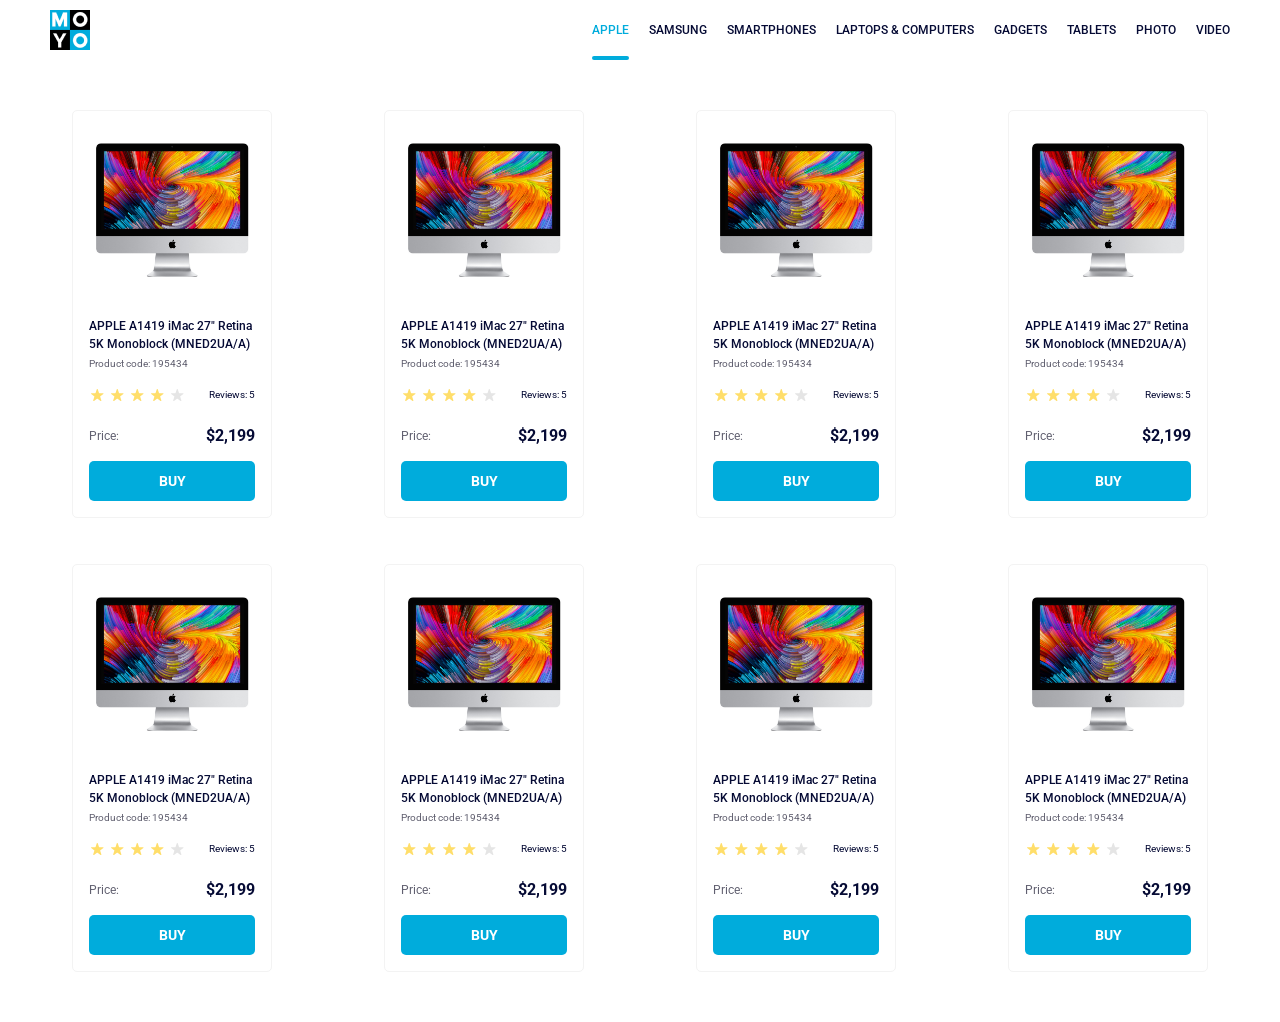
<file: index.html>
<!doctype html><html lang="en"><head><meta charset="utf-8"><meta name="viewport" content="width=device-width, initial-scale=1.0"><title>Catalog</title><link rel="preconnect" href="https://fonts.gstatic.com"><link href="https://fonts.googleapis.com/css2?family=Roboto:wght@400;500;700&display=swap" rel="stylesheet"><link rel="stylesheet" href="index.16c35e99.css"></head><body> <header class="header"> <div class="header__container">  <a href="#" class="header__logo"> <img src="logo.eddae0ff.png" alt="MOYO logo"> </a>  <nav class="header__nav nav"> <ul class="nav__list"> <li class="nav__item"> <a href="#" class="is-active nav__link"> APPLE </a> </li> <li class="nav__item"> <a href="#" class="nav__link"> SAMSUNG </a> </li> <li class="nav__item"> <a href="#" class="nav__link"> SMARTPHONES </a> </li> <li class="nav__item"> <a href="#" class="nav__link" data-qa="nav-hover"> LAPTOPS &amp; COMPUTERS </a> </li> <li class="nav__item"> <a href="#" class="nav__link"> GADGETS </a> </li> <li class="nav__item"> <a href="#" class="nav__link"> TABLETS </a> </li> <li class="nav__item"> <a href="#" class="nav__link"> PHOTO </a> </li> <li class="nav__item"> <a href="#" class="nav__link"> VIDEO </a> </li> </ul> </nav> </div> </header> <main class="card-container"> <div class="card" data-qa="card"> <div class="card__image"> <img src="imac.202c52ff.jpeg" alt="Product Image"> </div> <div class="card__content"> <h2 class="card__title"> APPLE A1419 iMac 27" Retina 5K Monoblock (MNED2UA/A) </h2> <p class="card__description">Product code: 195434</p> <div class="card__rating"> <div class="card__rating_stars"> <span class="card__stars"> <img src="star-active.edda4c43.svg" alt="active star"> </span> <span class="card__stars"> <img src="star-active.edda4c43.svg" alt="active star"> </span> <span class="card__stars"> <img src="star-active.edda4c43.svg" alt="active star"> </span> <span class="card__stars"> <img src="star-active.edda4c43.svg" alt="active star"> </span> <span class="card__stars"> <img src="star.822d561e.svg" alt="grey star"> </span> </div> <span class="card__rating_reviews">Reviews: 5</span> </div> <div class="card__price"> <span class="card__price-label">Price:</span> <span class="card__price-num">$2,199</span> </div> <button class="card__button" data-qa="card-hover"> BUY </button> </div> </div>  <div class="card"> <div class="card__image"> <img src="imac.202c52ff.jpeg" alt="Product Image"> </div> <div class="card__content"> <h2 class="card__title"> APPLE A1419 iMac 27" Retina 5K Monoblock (MNED2UA/A) </h2> <p class="card__description">Product code: 195434</p> <div class="card__rating"> <div class="card__rating_stars"> <span class="card__stars"> <img src="star-active.edda4c43.svg" alt="active star"> </span> <span class="card__stars"> <img src="star-active.edda4c43.svg" alt="active star"> </span> <span class="card__stars"> <img src="star-active.edda4c43.svg" alt="active star"> </span> <span class="card__stars"> <img src="star-active.edda4c43.svg" alt="active star"> </span> <span class="card__stars"> <img src="star.822d561e.svg" alt="grey star"> </span> </div> <span class="card__rating_reviews">Reviews: 5</span> </div> <div class="card__price"> <span class="card__price-label">Price:</span> <span class="card__price-num">$2,199</span> </div> <button data-qa="card-hover" class="card__button"> BUY </button> </div> </div> <div class="card"> <div class="card__image"> <img src="imac.202c52ff.jpeg" alt="Product Image"> </div> <div class="card__content"> <h2 class="card__title"> APPLE A1419 iMac 27" Retina 5K Monoblock (MNED2UA/A) </h2> <p class="card__description">Product code: 195434</p> <div class="card__rating"> <div class="card__rating_stars"> <span class="card__stars"> <img src="star-active.edda4c43.svg" alt="active star"> </span> <span class="card__stars"> <img src="star-active.edda4c43.svg" alt="active star"> </span> <span class="card__stars"> <img src="star-active.edda4c43.svg" alt="active star"> </span> <span class="card__stars"> <img src="star-active.edda4c43.svg" alt="active star"> </span> <span class="card__stars"> <img src="star.822d561e.svg" alt="grey star"> </span> </div> <span class="card__rating_reviews">Reviews: 5</span> </div> <div class="card__price"> <span class="card__price-label">Price:</span> <span class="card__price-num">$2,199</span> </div> <button class="card__button">BUY</button> </div> </div> <div data-qa="card" class="card"> <div class="card__image"> <img src="imac.202c52ff.jpeg" alt="Product Image"> </div> <div class="card__content"> <h2 class="card__title"> APPLE A1419 iMac 27" Retina 5K Monoblock (MNED2UA/A) </h2> <p class="card__description">Product code: 195434</p> <div class="card__rating"> <div class="card__rating_stars"> <span class="card__stars"> <img src="star-active.edda4c43.svg" alt="active star"> </span> <span class="card__stars"> <img src="star-active.edda4c43.svg" alt="active star"> </span> <span class="card__stars"> <img src="star-active.edda4c43.svg" alt="active star"> </span> <span class="card__stars"> <img src="star-active.edda4c43.svg" alt="active star"> </span> <span class="card__stars"> <img src="star.822d561e.svg" alt="grey star"> </span> </div> <span class="card__rating_reviews">Reviews: 5</span> </div> <div class="card__price"> <span class="card__price-label">Price:</span> <span class="card__price-num">$2,199</span> </div> <button data-qa="card-hover" class="card__button"> BUY </button> </div> </div> <div data-qa="card" class="card"> <div class="card__image"> <img src="imac.202c52ff.jpeg" alt="Product Image"> </div> <div class="card__content"> <h2 class="card__title"> APPLE A1419 iMac 27" Retina 5K Monoblock (MNED2UA/A) </h2> <p class="card__description">Product code: 195434</p> <div class="card__rating"> <div class="card__rating_stars"> <span class="card__stars"> <img src="star-active.edda4c43.svg" alt="active star"> </span> <span class="card__stars"> <img src="star-active.edda4c43.svg" alt="active star"> </span> <span class="card__stars"> <img src="star-active.edda4c43.svg" alt="active star"> </span> <span class="card__stars"> <img src="star-active.edda4c43.svg" alt="active star"> </span> <span class="card__stars"> <img src="star.822d561e.svg" alt="grey star"> </span> </div> <span class="card__rating_reviews">Reviews: 5</span> </div> <div class="card__price"> <span class="card__price-label">Price:</span> <span class="card__price-num">$2,199</span> </div> <button data-qa="card-hover" class="card__button"> BUY </button> </div> </div> <div data-qa="card" class="card"> <div class="card__image"> <img src="imac.202c52ff.jpeg" alt="Product Image"> </div> <div class="card__content"> <h2 class="card__title"> APPLE A1419 iMac 27" Retina 5K Monoblock (MNED2UA/A) </h2> <p class="card__description">Product code: 195434</p> <div class="card__rating"> <div class="card__rating_stars"> <span class="card__stars"> <img src="star-active.edda4c43.svg" alt="active star"> </span> <span class="card__stars"> <img src="star-active.edda4c43.svg" alt="active star"> </span> <span class="card__stars"> <img src="star-active.edda4c43.svg" alt="active star"> </span> <span class="card__stars"> <img src="star-active.edda4c43.svg" alt="active star"> </span> <span class="card__stars"> <img src="star.822d561e.svg" alt="grey star"> </span> </div> <span class="card__rating_reviews">Reviews: 5</span> </div> <div class="card__price"> <span class="card__price-label">Price:</span> <span class="card__price-num">$2,199</span> </div> <button data-qa="card-hover" class="card__button"> BUY </button> </div> </div> <div data-qa="card" class="card"> <div class="card__image"> <img src="imac.202c52ff.jpeg" alt="Product Image"> </div> <div class="card__content"> <h2 class="card__title"> APPLE A1419 iMac 27" Retina 5K Monoblock (MNED2UA/A) </h2> <p class="card__description">Product code: 195434</p> <div class="card__rating"> <div class="card__rating_stars"> <span class="card__stars"> <img src="star-active.edda4c43.svg" alt="active star"> </span> <span class="card__stars"> <img src="star-active.edda4c43.svg" alt="active star"> </span> <span class="card__stars"> <img src="star-active.edda4c43.svg" alt="active star"> </span> <span class="card__stars"> <img src="star-active.edda4c43.svg" alt="active star"> </span> <span class="card__stars"> <img src="star.822d561e.svg" alt="grey star"> </span> </div> <span class="card__rating_reviews">Reviews: 5</span> </div> <div class="card__price"> <span class="card__price-label">Price:</span> <span class="card__price-num">$2,199</span> </div> <button data-qa="card-hover" class="card__button"> BUY </button> </div> </div> <div data-qa="card" class="card"> <div class="card__image"> <img src="imac.202c52ff.jpeg" alt="Product Image"> </div> <div class="card__content"> <h2 class="card__title"> APPLE A1419 iMac 27" Retina 5K Monoblock (MNED2UA/A) </h2> <p class="card__description">Product code: 195434</p> <div class="card__rating"> <div class="card__rating_stars"> <span class="card__stars"> <img src="star-active.edda4c43.svg" alt="active star"> </span> <span class="card__stars"> <img src="star-active.edda4c43.svg" alt="active star"> </span> <span class="card__stars"> <img src="star-active.edda4c43.svg" alt="active star"> </span> <span class="card__stars"> <img src="star-active.edda4c43.svg" alt="active star"> </span> <span class="card__stars"> <img src="star.822d561e.svg" alt="grey star"> </span> </div> <span class="card__rating_reviews">Reviews: 5</span> </div> <div class="card__price"> <span class="card__price-label">Price:</span> <span class="card__price-num">$2,199</span> </div> <button data-qa="card-hover" class="card__button"> BUY </button> </div> </div> </main> </body></html>
</file>
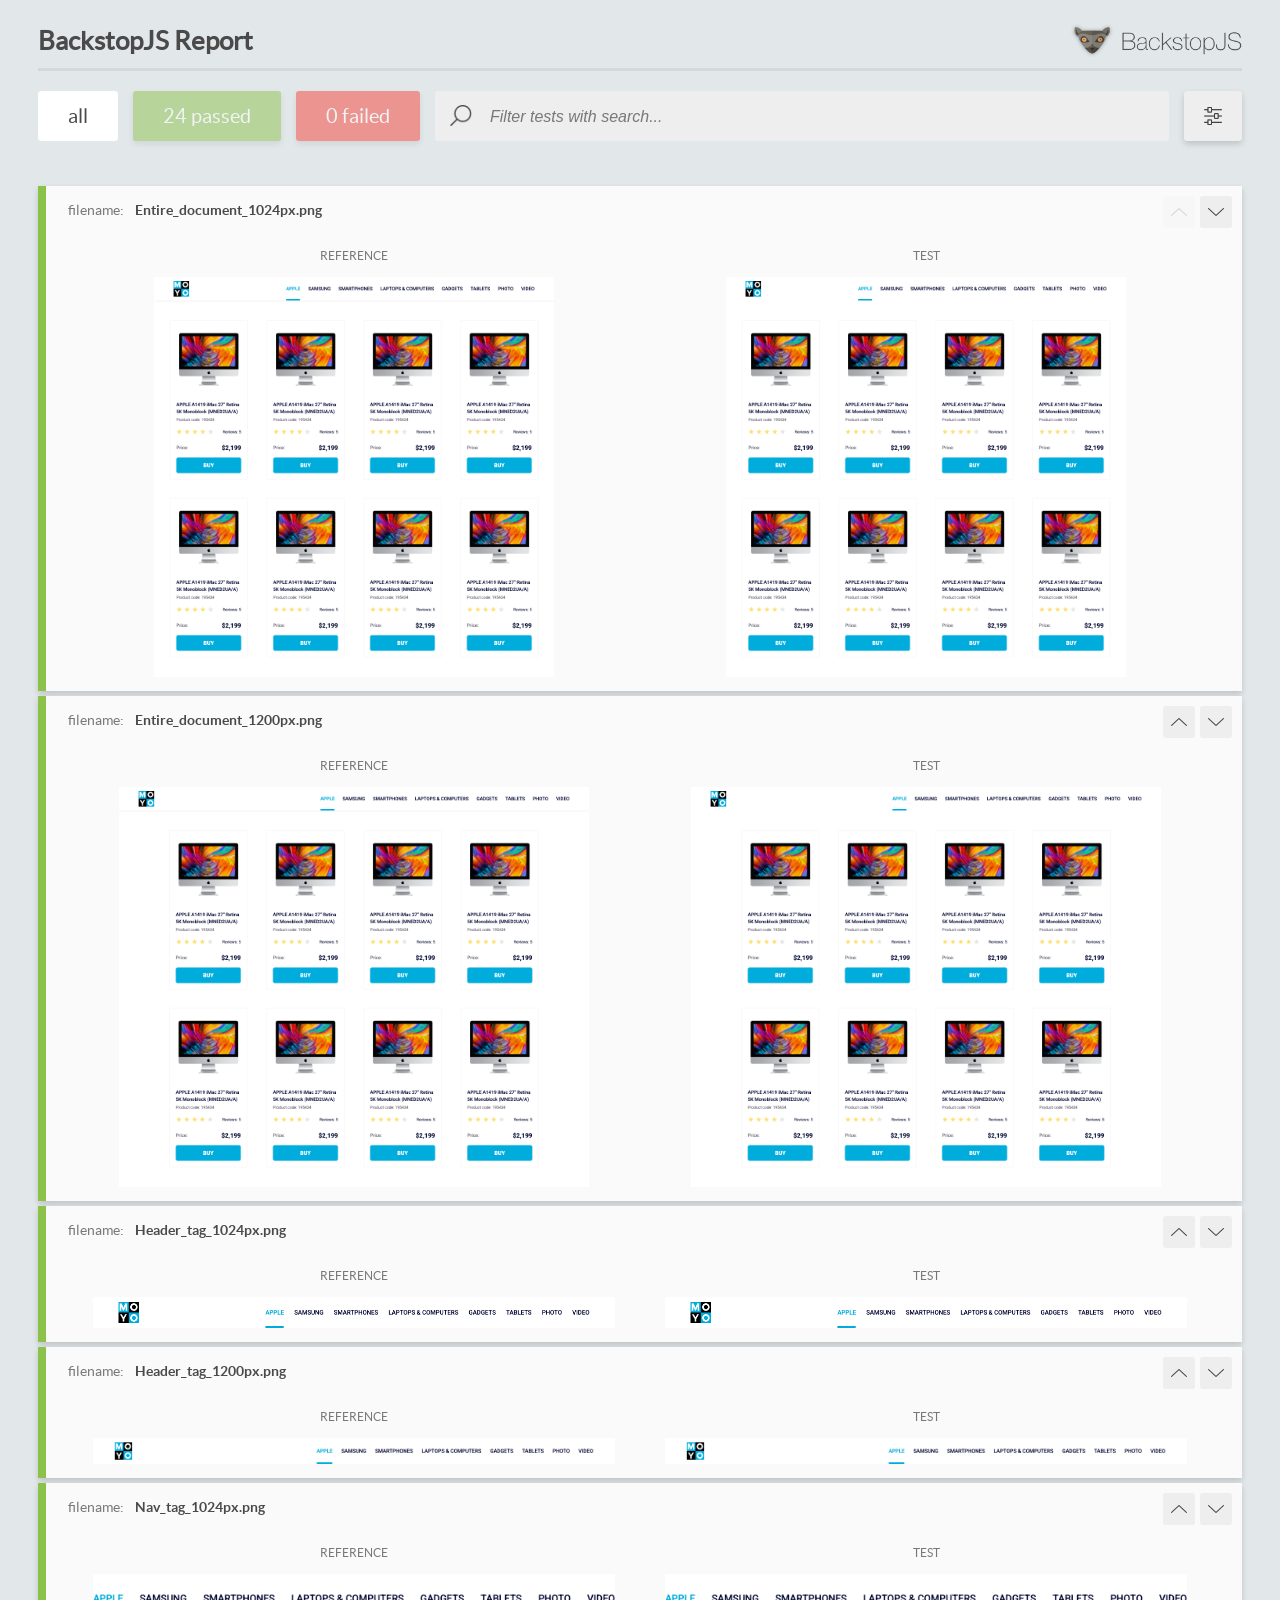
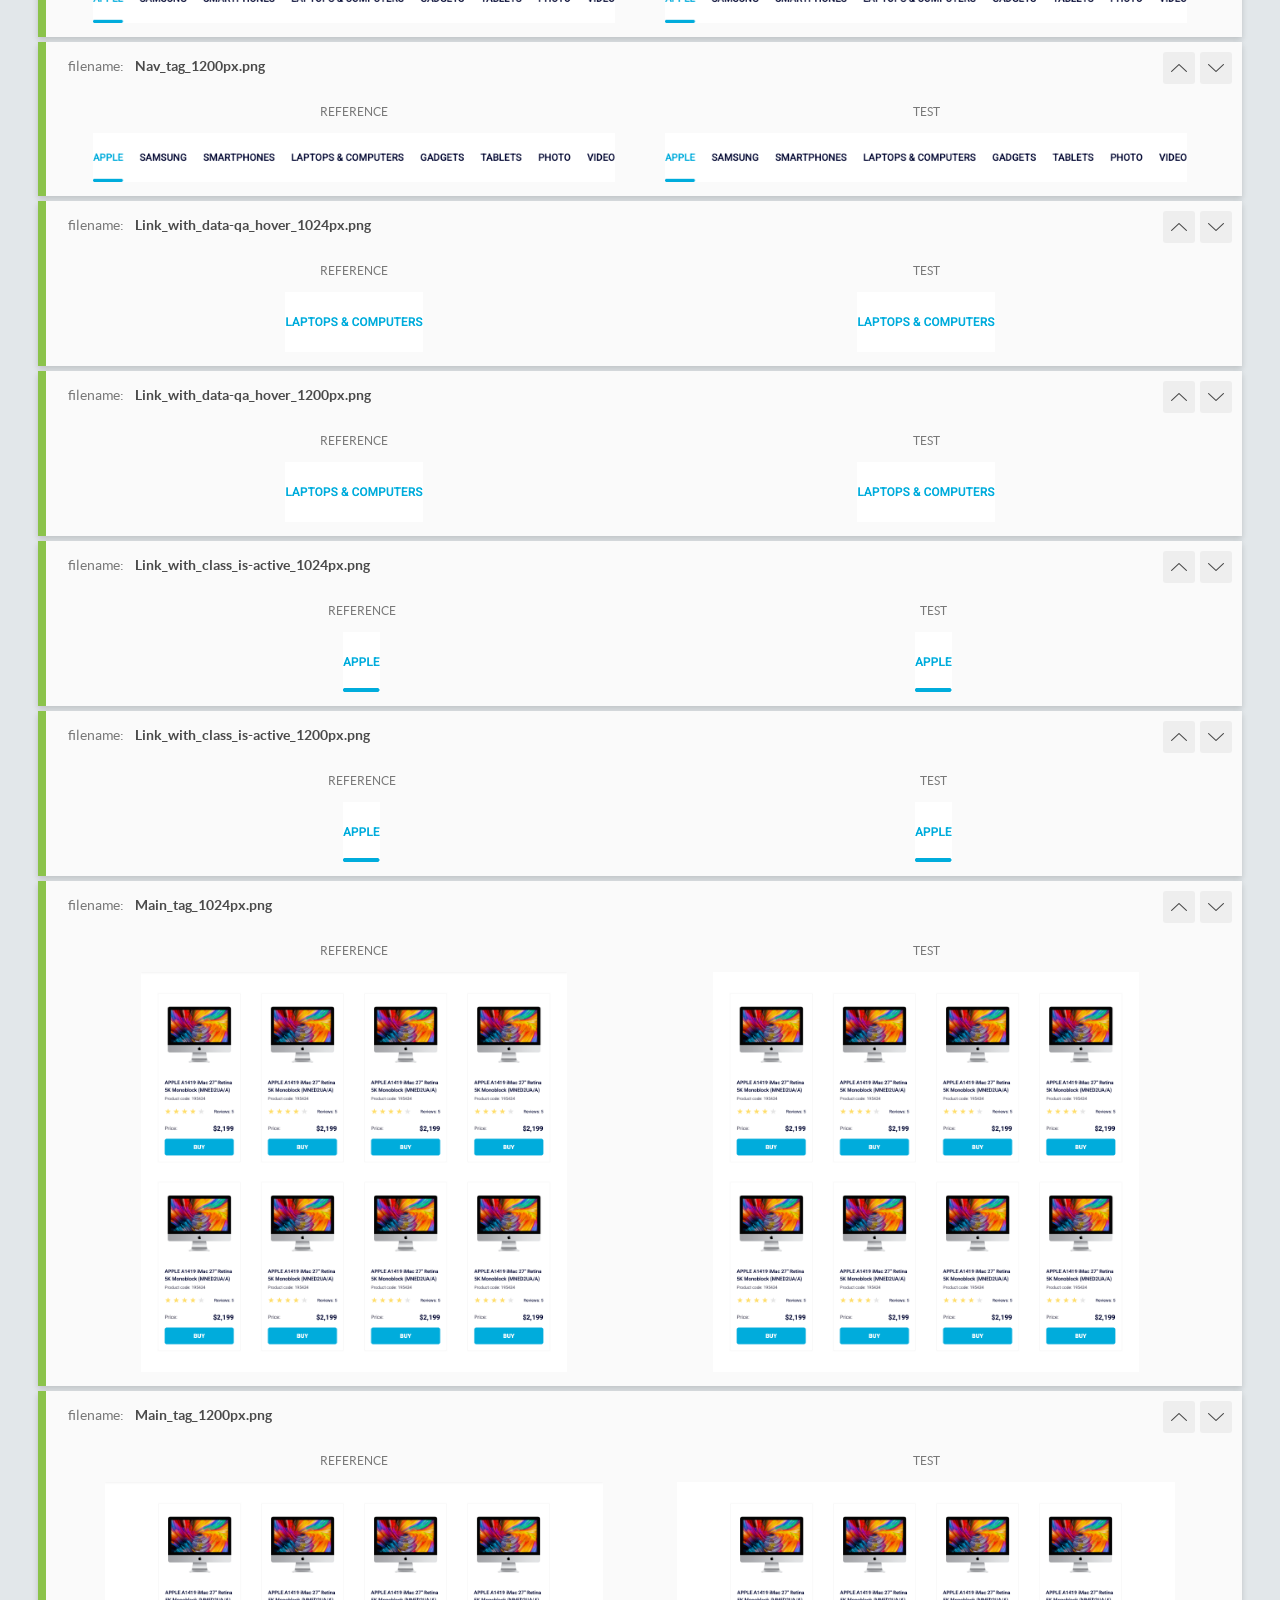
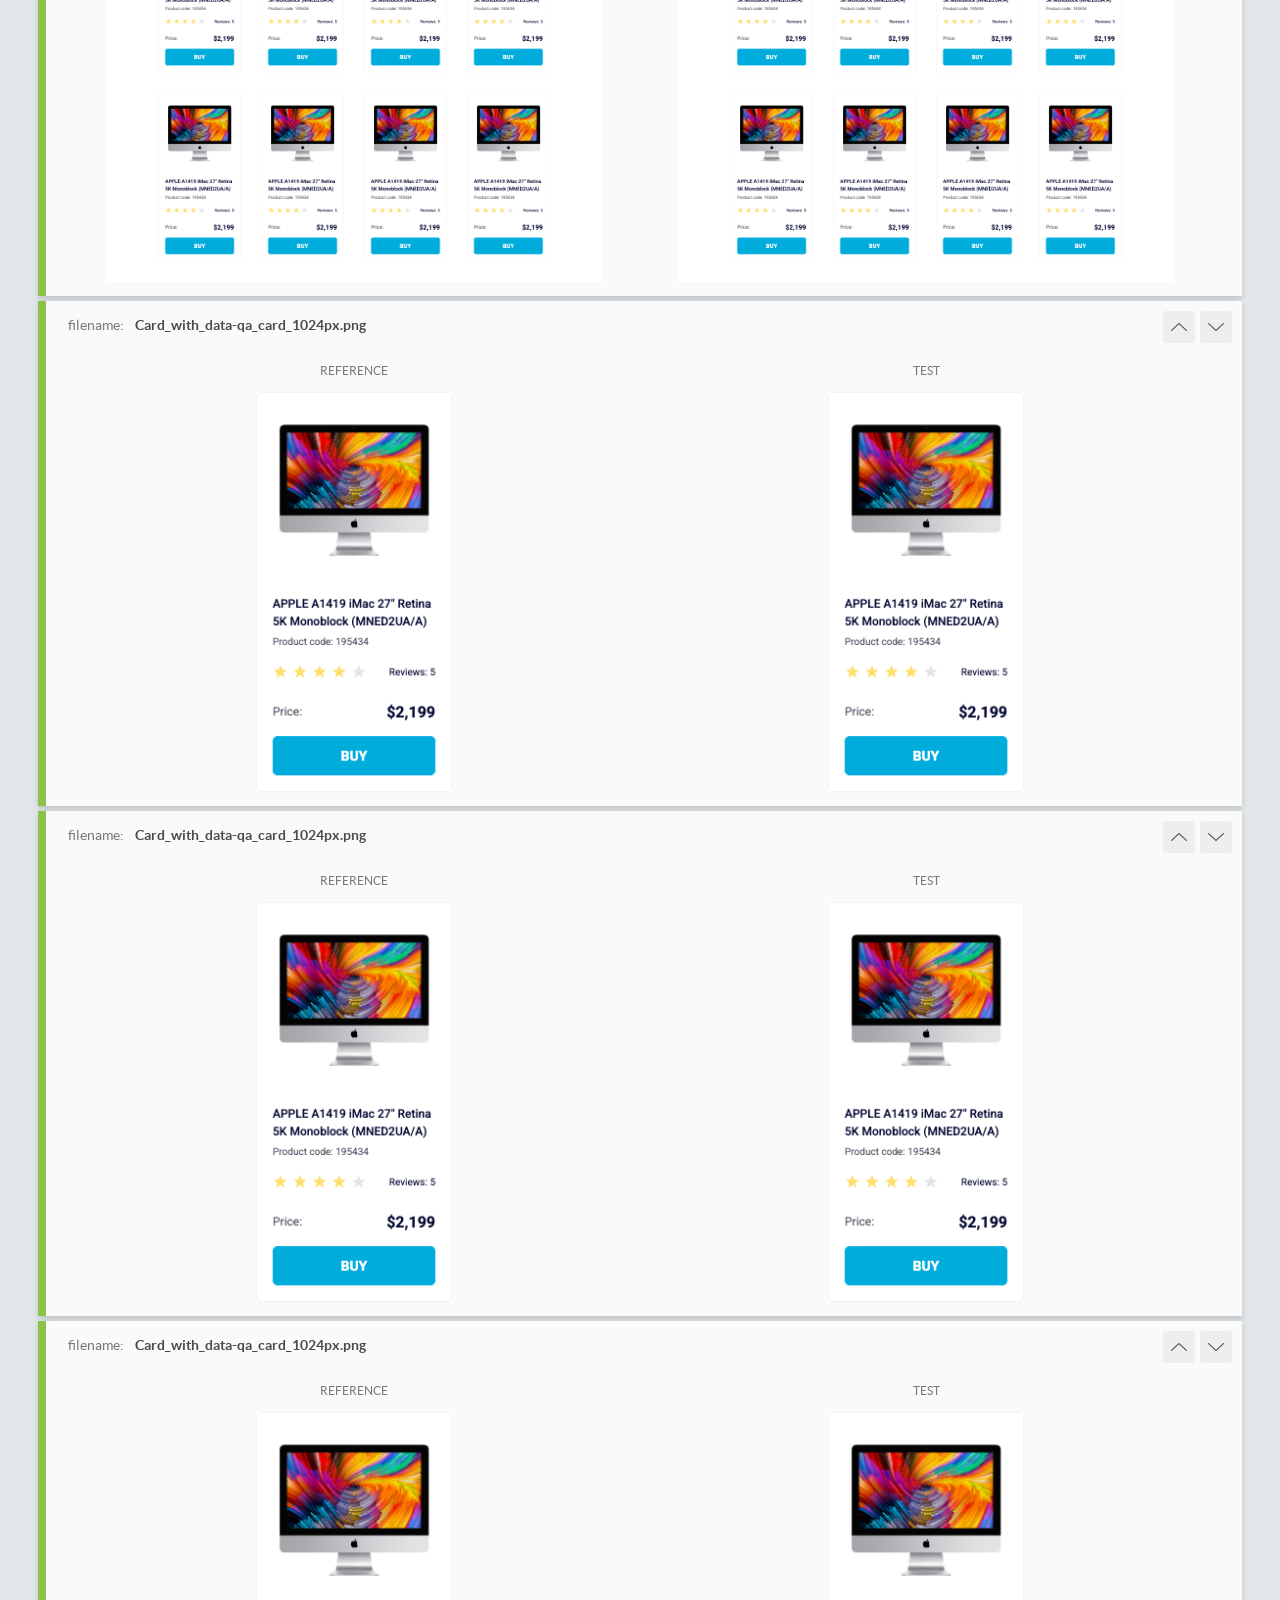
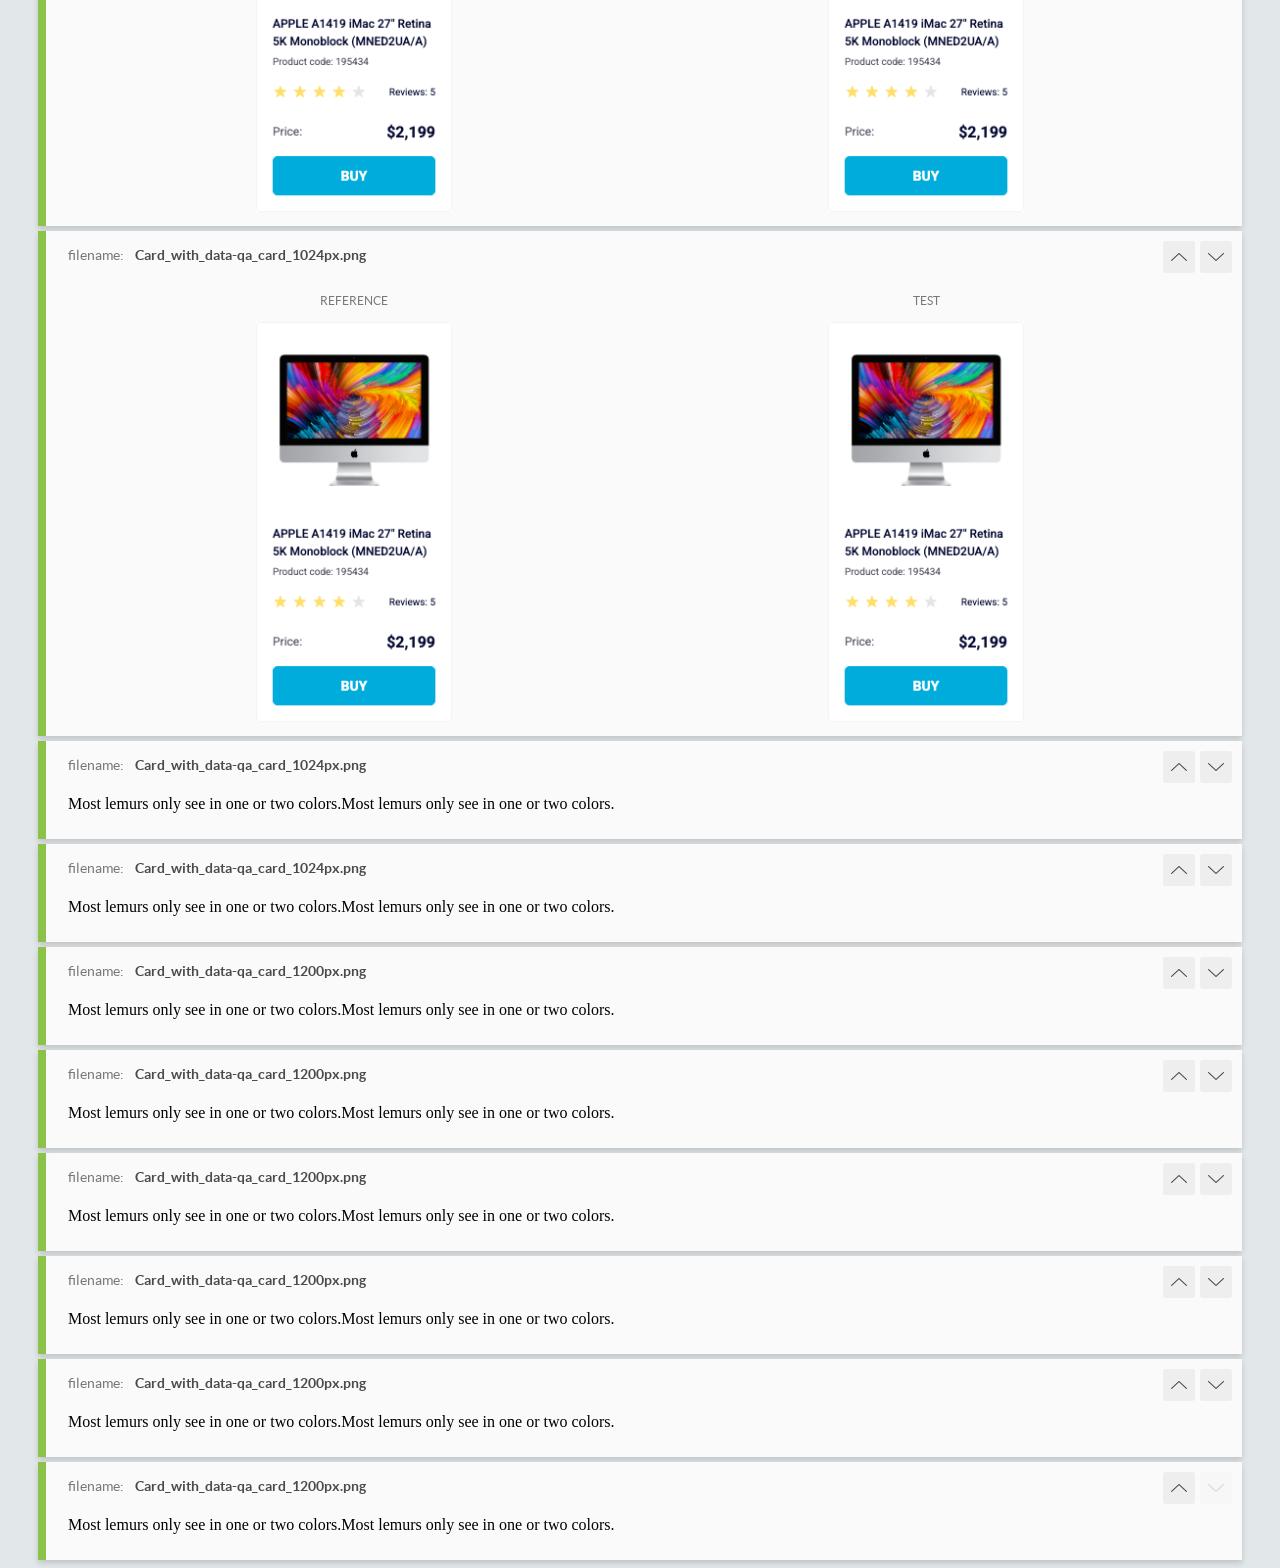
<file: report/html_report/index.html>
<!DOCTYPE html>
<html>
  <head>
    <meta charset="utf-8">
    <!-- Disable Cache -->
    <meta http-equiv="Cache-Control" content="no-cache, no-store, must-revalidate">
    <meta http-equiv="Pragma" content="no-cache">
    <meta http-equiv="Expires" content="0">

    <title>BackstopJS Report</title>

    <style>
      @font-face {
          font-family: 'latoregular';
          src: url('./assets/fonts/lato-regular-webfont.woff2') format('woff2'),
              url('./assets/fonts/lato-regular-webfont.woff') format('woff');
          font-weight: 400;
          font-style: normal;
      }
      @font-face {
          font-family: 'latobold';
          src: url('./assets/fonts/lato-bold-webfont.woff2') format('woff2'),
              url('./assets/fonts/lato-bold-webfont.woff') format('woff');
          font-weight: 700;
          font-style: normal;
      }

      .ReactModal__Body--open {
          overflow: hidden;
      }
      .ReactModal__Body--open .header {
        display: none;
      }

    </style>
  </head>
  <body style="background-color: #E2E7EA">
    <div id="root">

    </div>
    <script>
      function report (report) { // eslint-disable-line no-unused-vars
        window.tests = report;
      }
    </script>
    <script src="config.js"></script>
    <script src="index_bundle.js"></script>
  </body>
</html>
</file>
<file: index.16c35e99.css>
html{font-family:Roboto,sans-serif;font-weight:500}*,:before,:after{box-sizing:border-box;margin:0;padding:0}body{margin:0;padding:0;font-family:Roboto,sans-serif}.header{background-color:#fff;width:100%}.header__container{box-sizing:border-box;justify-content:space-between;align-items:center;width:100%;padding:0 50px;display:flex}.header__logo{height:40px;display:block}.nav__list{align-items:center;list-style:none;display:flex}.nav__item{margin-right:20px}.nav__item:last-child{margin-right:0}.nav__link{color:#060b35;white-space:nowrap;text-align:center;font-size:12px;font-weight:500;line-height:60px;text-decoration:none;transition:color .3s;display:block}.nav__link.is-active{color:#00acdc;position:relative}.nav__link.is-active:after{content:"";background-color:#00acdc;border-radius:8px;width:100%;height:4px;position:absolute;bottom:0;left:0}.nav__link.is-active:hover,.nav__link:hover{color:#00acdc}.card-container{grid-template-columns:1fr;justify-content:center;justify-items:center;gap:46px 48px;padding:50px 40px;display:grid}@media (width>=488px){.card-container{grid-template-columns:repeat(2,1fr)}}@media (width>=768px){.card-container{grid-template-columns:repeat(3,1fr)}}@media (width>=1024px){.card-container{grid-template-columns:repeat(4,1fr)}}.card{background-color:#fff;border:1px solid #f3f3f3;border-radius:5px;grid-auto-flow:row;width:200px;height:408px;padding:32px 16px 16px;transition:scale .3s;display:grid}.card__title{color:#060b35;margin:0 0 4px;font-size:12px;font-weight:500;line-height:18px;transition:color .3s}.card:hover{scale:1.2}.card:hover .nav__link{color:#00acdc}.card:hover .card__title{color:#34568b}.card__image{margin-bottom:40px;padding-left:3px;padding-right:3px}.card__image img{max-width:100%;height:134px;display:block}.card__description{color:#616070;margin-top:0;margin-bottom:16px;font-size:10px;font-weight:400;line-height:14px}.card__rating{justify-content:space-between;align-items:center;height:16px;margin-bottom:24px;display:flex}.card__rating_stars{gap:4px;width:-moz-fit-content;width:fit-content;height:16px;display:flex}.card__stars{justify-content:center;align-items:center;width:16px;height:16px;display:flex}.card__stars img{max-width:100%;max-height:100%;display:block}.card__rating_reviews{color:#060b35;letter-spacing:0%;align-items:center;max-width:100%;max-height:100%;font-size:10px;font-weight:400;line-height:14px;display:flex}.card__price{color:#060b35;justify-content:space-between;margin-bottom:16px;font-size:16px;font-weight:700;line-height:18px;display:flex}.card__price-label{color:#616070;font-size:12px;font-weight:400;line-height:18px}.card__button{letter-spacing:0%;color:#fff;cursor:pointer;background-color:#00acdc;border:none;border-radius:5px;width:166px;height:40px;font-family:Roboto,sans-serif;font-size:14px;font-weight:700;line-height:16px;transition:background .3s,color .3s,border .3s}.card__button:hover{color:#00acdc;background-color:#fff;border:1px solid #00acdc}
/*# sourceMappingURL=index.16c35e99.css.map */
</file>
